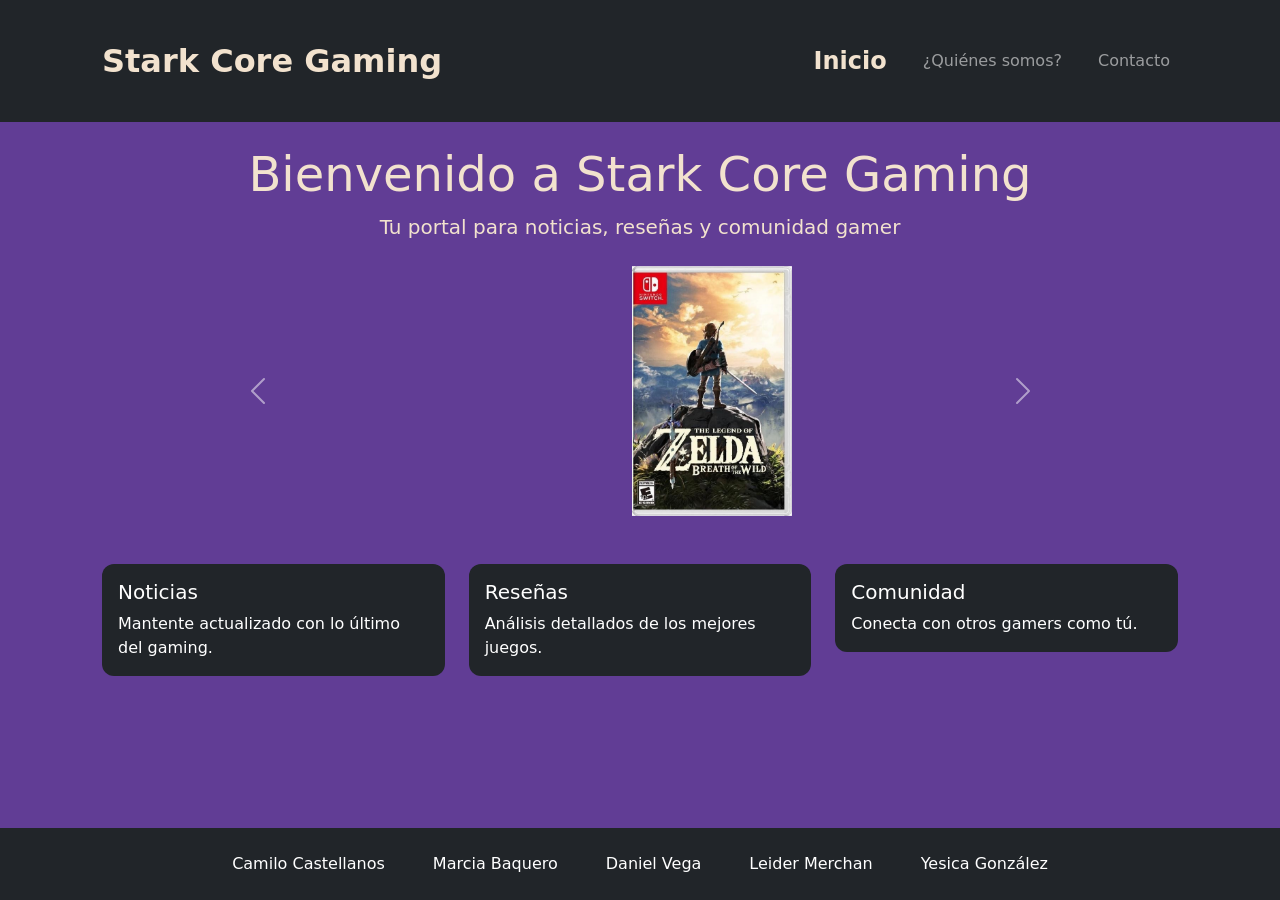
<file: index.html>
<!DOCTYPE html>
<html lang="es">

<head>
    <meta charset="UTF-8">
    <meta name="viewport" content="width=device-width, initial-scale=1.0">
    <title>Stark Core Gaming</title>
    <link rel="stylesheet" href="css/reset.css">
    <link href="https://cdn.jsdelivr.net/npm/bootstrap@5.3.8/dist/css/bootstrap.min.css" rel="stylesheet"
        integrity="sha384-sRIl4kxILFvY47J16cr9ZwB07vP4J8+LH7qKQnuqkuIAvNWLzeN8tE5YBujZqJLB" crossorigin="anonymous">
    <link rel="stylesheet" href="css/base.css">
    <link rel="stylesheet" href="css/index.css">
</head>

<body class="d-flex flex-column min-vh-100">

    <!-- NAVBAR -->
    <nav class="navbar navbar-expand-lg navbar-dark bg-dark">
        <div class="container">
            <a class="navbar-brand" href="#">Stark Core Gaming</a>

            <button class="navbar-toggler" type="button" data-bs-toggle="collapse" data-bs-target="#navbarNav">
                <span class="navbar-toggler-icon"></span>
            </button>

            <div class="collapse navbar-collapse" id="navbarNav">
                <ul class="navbar-nav ms-auto">
                    <li class="nav-item">
                        <a class="nav-link active" href="index.html">Inicio</a>
                    </li>
                    <li class="nav-item">
                        <a class="nav-link" href="quienessomos.html">¿Quiénes somos?</a>
                    </li>
                    <li class="nav-item">
                        <a class="nav-link" href="contacto.html">Contacto</a>
                    </li>
                </ul>
            </div>
        </div>
    </nav>

    <main class="flex-grow-1">

        <!-- HERO -->
        <div class="container text-center mt-4">
            <h1 class="display-5">Bienvenido a Stark Core Gaming</h1>
            <p class="lead">Tu portal para noticias, reseñas y comunidad gamer</p>
        </div>

        <!-- CARRUSEL -->
        <div class="container mt-4">
            <div id="carouselExample" class="carousel slide carousel-custom mx-auto">

                <div class="carousel-inner rounded">

                    <div class="carousel-item active">
                        <img src="img/img1.jpg" class="d-block w-100 carousel-img" alt="">
                    </div>

                    <div class="carousel-item">
                        <img src="img/img2.jpg" class="d-block w-100 carousel-img" alt="">
                    </div>

                    <div class="carousel-item">
                        <img src="img/img3.jpg" class="d-block w-100 carousel-img" alt="">
                    </div>

                </div>

                <button class="carousel-control-prev" type="button" data-bs-target="#carouselExample"
                    data-bs-slide="prev">
                    <span class="carousel-control-prev-icon"></span>
                </button>

                <button class="carousel-control-next" type="button" data-bs-target="#carouselExample"
                    data-bs-slide="next">
                    <span class="carousel-control-next-icon"></span>
                </button>

            </div>
        </div>

        <!-- CARDS -->
        <div class="container mt-5">
            <div class="row">

                <div class="col-12 col-md-6 col-lg-4">
                    <div class="card mb-4 bg-dark text-white">
                        <div class="card-body">
                            <h5 class="card-title">Noticias</h5>
                            <p class="card-text">Mantente actualizado con lo último del gaming.</p>
                        </div>
                    </div>
                </div>

                <div class="col-12 col-md-6 col-lg-4">
                    <div class="card mb-4 bg-dark text-white">
                        <div class="card-body">
                            <h5 class="card-title">Reseñas</h5>
                            <p class="card-text">Análisis detallados de los mejores juegos.</p>
                        </div>
                    </div>
                </div>

                <div class="col-12 col-md-6 col-lg-4">
                    <div class="card mb-4 bg-dark text-white">
                        <div class="card-body">
                            <h5 class="card-title">Comunidad</h5>
                            <p class="card-text">Conecta con otros gamers como tú.</p>
                        </div>
                    </div>
                </div>

            </div>
        </div>

    </main>

    <footer class="bg-dark footer-container text-center text-white py-4 mt-5">
        <div class="container">


            <ul class="names-container">
                <li>Camilo Castellanos</li>
                <li>Marcia Baquero</li>
                <li>Daniel Vega</li>
                <li>Leider Merchan</li>
                <li>Yesica González</li>
            </ul>

        </div>
    </footer>

    <script src="https://cdn.jsdelivr.net/npm/bootstrap@5.3.8/dist/js/bootstrap.bundle.min.js"
        integrity="sha384-FKyoEForCGlyvwx9Hj09JcYn3nv7wiPVlz7YYwJrWVcXK/BmnVDxM+D2scQbITxI"
        crossorigin="anonymous"></script>
</body>

</html>
</file>
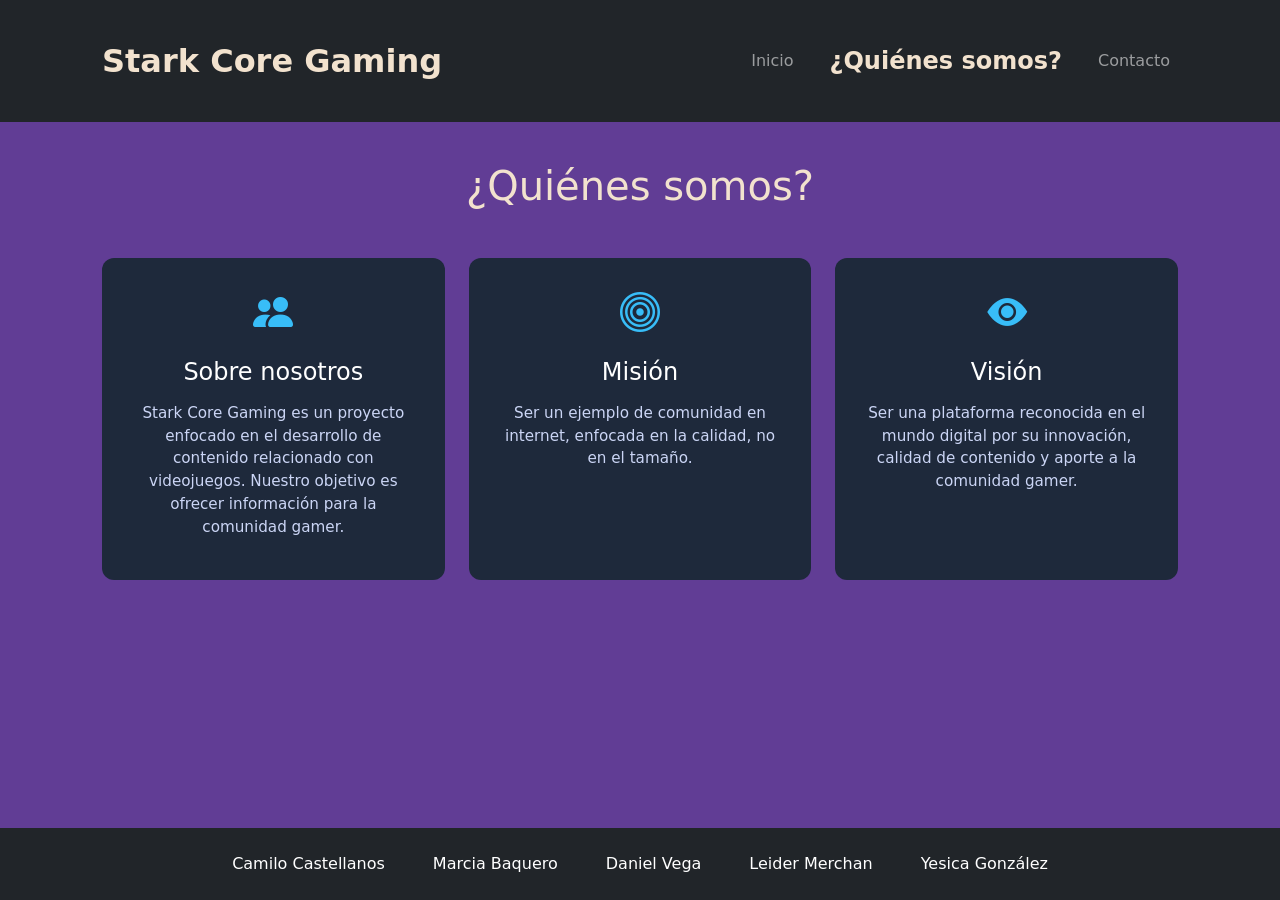
<file: quienessomos.html>
<!DOCTYPE html>
<html lang="es">

<head>
    <meta charset="UTF-8">
    <meta name="viewport" content="width=device-width, initial-scale=1.0">

    <title>¿Quiénes somos?</title>

    <link rel="stylesheet" href="css/reset.css">
    <link href="https://cdn.jsdelivr.net/npm/bootstrap@5.3.8/dist/css/bootstrap.min.css" rel="stylesheet">
    <link rel="stylesheet" href="https://cdn.jsdelivr.net/npm/bootstrap-icons@1.11.3/font/bootstrap-icons.css">
    <link rel="stylesheet" href="css/base.css">
    <link rel="stylesheet" href="css/quienessomos.css">
</head>

<body class="d-flex flex-column min-vh-100">

<!-- NAVBAR (IGUAL QUE INDEX) -->
<nav class="navbar navbar-expand-lg navbar-dark bg-dark">
    <div class="container">
        <a class="navbar-brand" href="index.html">Stark Core Gaming</a>

        <button class="navbar-toggler" type="button" data-bs-toggle="collapse" data-bs-target="#navbarNav">
            <span class="navbar-toggler-icon"></span>
        </button>

        <div class="collapse navbar-collapse" id="navbarNav">
            <ul class="navbar-nav ms-auto">
                <li class="nav-item">
                    <a class="nav-link" href="index.html">Inicio</a>
                </li>
                <li class="nav-item">
                    <!-- ACTIVE AQUÍ -->
                    <a class="nav-link active" href="quienessomos.html">¿Quiénes somos?</a>
                </li>
                <li class="nav-item">
                    <a class="nav-link" href="contacto.html">Contacto</a>
                </li>
            </ul>
        </div>
    </div>
</nav>

<main class="flex-grow-1">
        <!-- QUIÉNES SOMOS -->
        <section class="about-container container ">

            <h1 class="title text-center mb-5">¿Quiénes somos?</h1>

            <div class="row g-4">

                <div class="col-md-4">
                    <div class="about-section h-100 text-center">
                        <i class="bi bi-people-fill icon"></i>
                        <h2>Sobre nosotros</h2>
                        <p>
                            Stark Core Gaming es un proyecto enfocado en el desarrollo de contenido relacionado con
                            videojuegos. Nuestro objetivo es ofrecer información para la comunidad gamer.
                        </p>
                    </div>
                </div>

                <div class="col-md-4">
                    <div class="about-section h-100 text-center">
                        <i class="bi bi-bullseye icon"></i>
                        <h2>Misión</h2>
                        <p>
                            Ser un ejemplo de comunidad en internet, enfocada en la calidad, no en el tamaño.
                        </p>
                    </div>
                </div>

                <div class="col-md-4">
                    <div class="about-section h-100 text-center">
                        <i class="bi bi-eye-fill icon"></i>
                        <h2>Visión</h2>
                        <p>
                            Ser una plataforma reconocida en el mundo digital por su innovación, calidad de contenido y
                            aporte a la comunidad gamer.
                        </p>
                    </div>
                </div>

            </div>

        </section>
        <!-- fin contenido -->

        </main>

<!-- FOOTER (CON NOMBRES) -->
<footer class="bg-dark footer-container text-center text-white py-4 mt-5">
    <div class="container">
        <ul class="names-container">
            <li>Camilo Castellanos</li>
            <li>Marcia Baquero</li>
            <li>Daniel Vega</li>
            <li>Leider Merchan</li>
            <li>Yesica González</li>
        </ul>
    </div>
</footer>

<script src="https://cdn.jsdelivr.net/npm/bootstrap@5.3.8/dist/js/bootstrap.bundle.min.js"></script>
</body>
</html>
</file>
<file: css/base.css>
html {
    width: 100dvw;
    height: 100dvh;
    background-color: #613d95;
}

body {
    background-color: #613d95;
    color: #F2E2CE;
    .navbar {
        padding: 2rem 1rem;

        .navbar-brand {
            color: #F2E2CE;
            font-weight: bold;
            font-size: 2rem;
        }
        .navbar-nav {
            display: flex;
            gap: 20px;
            justify-content: center;
            align-items: center;

            .active {
                color: #F2E2CE;
                font-size: 1.5rem;
                font-weight: bold;
            }
        }
    }

    main {
        height: 100%;
    }

    .footer-container {
        color: #F2E2CE;
        background-color: #2d1c45;

        .names-container {
            list-style: none;
            padding: 0;
            margin: 0;
            display: flex;
            gap: 3rem;
            justify-content: center;
            align-items: center;
        }
    }
    .container {
        max-width: 1100px;
    }
}

/* responsive */
@media (min-width: 768px) {
    .carousel-img {
        height: 350px;
    }
}

@media (min-width: 1200px) {
    .carousel-img {
        height: 400px;
    }
}
</file>
<file: css/index.css>
/* Cards */
.card {
    border: none;
    border-radius: 12px;
    background-color: #2A1B40;
}

/* Carrusel */
.carousel-custom {    
    max-width: 900px;
    /* limita ancho en desktop */
    .carousel-inner {
        display: flex;
        justify-content: center;
        gap: 1rem;
        .carousel-item {
            .carousel-img {
                max-width: 160px;
                height: 250px;
                object-fit: fill;
            }
        }
    }
}
</file>
<file: css/quienessomos.css>
/* .about-container {
    padding: 3rem 2rem;
    max-width: 900px;
    margin: auto;
}

.title {
    text-align: center;
    font-size: 3rem;
    margin-bottom: 2rem;
}

.about-section {
    background: rgba(27, 11, 42, 0.9);
    padding: 2rem;
    border-radius: 15px;
    border: 1px solid #F25CA2;
    box-shadow: 0 0 15px rgba(242, 92, 162, 0.4);
    transition: 0.3s;
}

.about-section:hover {
    transform: scale(1.05);
    box-shadow: 0 0 25px #F25CA2;
}

.icon {
    font-size: 2rem;
    color: #F25CA2;
    margin-bottom: 1rem;
}


.about-section h2 {
    color: #F25CA2;
    margin-bottom: 1rem;
}

.about-section p {
    font-size: 1.1rem;
    line-height: 1.6;
}

.team-card {
    background: rgba(27, 11, 42, 0.9);
    padding: 1.5rem;
    border-radius: 10px;
    border: 1px solid #00f2fe;
    transition: 0.3s;
}

.team-card:hover {
    transform: scale(1.05);
    box-shadow: 0 0 20px #00f2fe;
}

.about-container {
    flex-grow: 1;
} */

/* CONTENEDOR GENERAL */
.about-container {
    margin-top: 40px;
    margin-bottom: 40px;
}

/* TARJETAS */
.about-section {
    background-color: #1e293b; /* gris oscuro elegante */
    color: white;
    padding: 25px;
    border-radius: 12px;
    transition: transform 0.2s ease, box-shadow 0.2s ease;
}

/* HOVER (efecto pro) */
.about-section:hover {
    transform: translateY(-5px);
    box-shadow: 0 10px 25px rgba(0, 0, 0, 0.3);
}

/* ICONOS */
.icon {
    font-size: 40px;
    margin-bottom: 15px;
    display: block;
    color: #38bdf8; /* azul gamer */
}

/* TITULOS */
.about-section h2 {
    font-size: 1.5rem;
    margin-bottom: 15px;
}

/* TEXTO */
.about-section p {
    font-size: 0.95rem;
    color: #cbd5f5;
}

/* Móviles grandes / Tablets pequeñas */
@media (min-width: 481px) and (max-width: 767px) {
.links-container {
flex-direction: column;
}
}
/* Tablets */
@media (min-width: 768px) and (max-width: 1023px) {
}
/* Escritorio */
@media (min-width: 1024px) and (max-width: 1279px) { }
</file>
